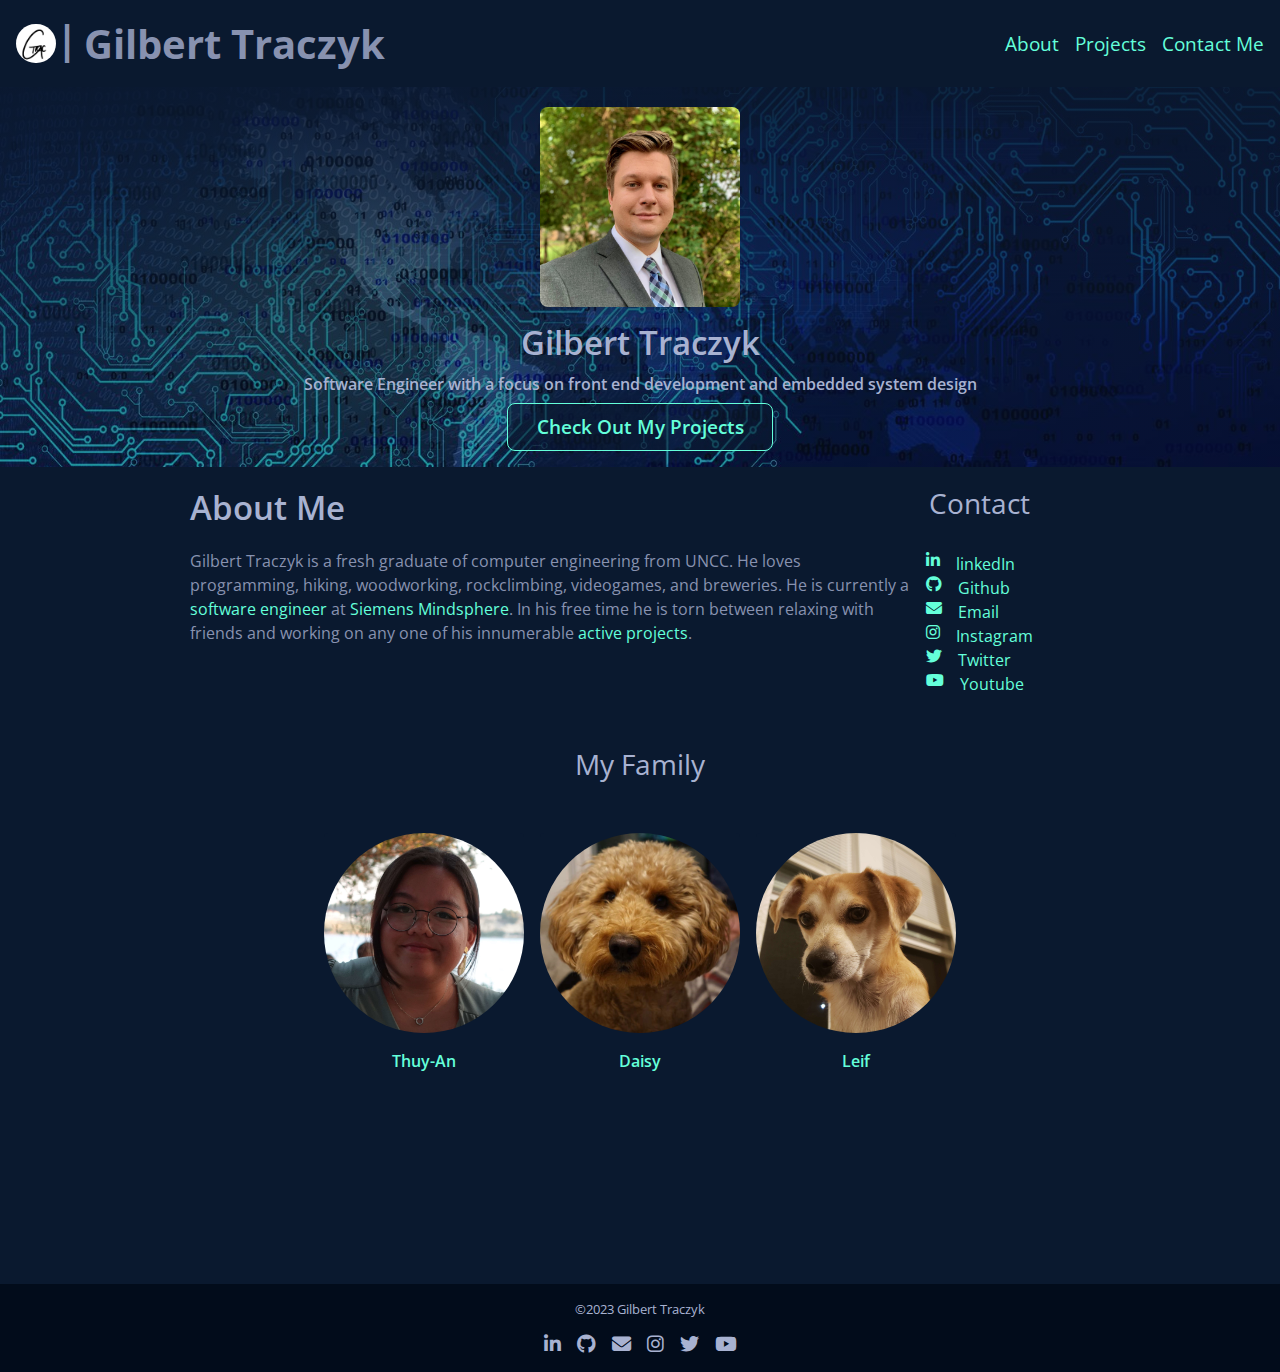
<file: index.html>
<!DOCTYPE html>
<html lang="en">

<head>
    <meta charset="UTF-8">
    <meta http-equiv="X-UA-Compatible" content="IE=edge">
    <meta name="viewport" content="width=device-width, initial-scale=1.0">
    <link rel="preconnect" href="https://fonts.googleapis.com">
    <link rel="preconnect" href="https://fonts.gstatic.com" crossorigin>
    <link href="https://fonts.googleapis.com/css2?family=Caveat&family=Open+Sans&display=swap" rel="stylesheet">
    <link rel="stylesheet" href="https://cdnjs.cloudflare.com/ajax/libs/font-awesome/6.2.1/css/all.min.css">
    <link rel="stylesheet" href="css/styles.css">
    <title>Gilbert Traczyk</title>
    <link rel="icon" href="images/favicon.png" type="image/x-icon">
</head>

<body>



    <header id="header" class="flex-row">
        <div id="logo" class="flex-row">
            <img id="header_logo" src="images/logo.png" alt="logo" height="40" width="40">
            <h1 id="logo_split">|</h1>
            <h1 id="logo_name">Gilbert Traczyk</h1>
        </div>
        <nav>
            <ul class="flex-row">
                <li><a href="#about">About</a></li>
                <li><a href="project.html">Projects</a></li>
                <li><a href="contact.html">Contact Me</a></li>
            </ul>
        </nav>
    </header>





    <main>
        <div class="hero-container flex-row">
            <section class="hero flex-column">
                <div id="main_profile">
                    <img src="images/ProfilePicture.jpg" height="200" width="200">
                </div>

                <h2>Gilbert Traczyk</h2>
                <p>Software Engineer with a focus on front end development and embedded system design</p>
                <a href="project.html">
                    <div class="cfa">Check Out My Projects</div>
                </a>
            </section>
        </div>
            <section id="about" class="flex-column">
                <div id="about_me_container" class="flex-row">
                    <div id="about_me" class="flex-column">
                        <h2>About Me</h2>
                        <p>Gilbert Traczyk is a fresh graduate of computer engineering from UNCC. He loves programming,
                            hiking, woodworking, rockclimbing, videogames, and breweries. He is currently a <a
                                href="">software engineer</a> at <a href="">Siemens Mindsphere</a>. In his free time he
                            is torn between relaxing with friends and working on any one of his innumerable <a
                                href="project.html">active projects</a>. </p>
                    </div>
                    <div id="contact" class="flex-column">
                        <h3>Contact</h3>
                        <ul class="flex-column">
                            <li><a href="https://www.linkedin.com/in/gtraczyk/" class="flex-row"><i class="fa-brands fa-linkedin-in"></i>
                                    <p>linkedIn</p>
                                </a></li>
                            <li><a href="https://github.com/GTrac" class="flex-row"><i class="fa-brands fa-github"></i>
                                    <p>Github</p>
                                </a></li>
                            <li><a href="mailto: gtraczyk@uncc.edu" class="flex-row"><i class="fa-solid fa-envelope"></i>
                                    <p>Email</p>
                                </a></li>
                            <li><a href="https://www.instagram.com/" class="flex-row"><i class="fa-brands fa-instagram"></i>
                                    <p>Instagram</p>
                                </a></li>
                            <li><a href="https://twitter.com/home" class="flex-row"><i class="fa-brands fa-twitter"></i>
                                    <p>Twitter</p>
                                </a></li>
                            <li><a href="https://www.youtube.com/watch?v=dQw4w9WgXcQ" class="flex-row"><i class="fa-brands fa-youtube"></i>
                                    <p>Youtube</p>
                                </a></li>
                        </ul>
                    </div>
                </div>
                <h3>My Family</h3>
                <div class="cards">
                    <a id="thuy_card" class="card flex-column">
                        <img src="images/thuyProfile.jpg" alt="profile" width="200" height="200">
                        <p>Thuy-An</p>
                        <h4 id="thuy_title">Thuy-An Traczyk</h4>
                        <p id="thuy_info">Thuy-An has been married to Gilbert since 2020. She is currently a senior
                            data
                            analyst at Ally bank. She is a passionate potter and gardener and one of the greatest
                            cooks the world has ever seen. </p>
                    </a>

                    <a id="daisy_card" class="card flex-column">
                        <img src="images/daisyProfile.jpg" alt="profile" width="200" height="200">
                        <p>Daisy</p>
                        <h4 id="daisy_title">Daisy-Mae</h4>
                        <p id="daisy_info">Daisy has been a happy go lucky member of the Traczky family since 2018.
                            She is a fluffy golden-doodle who never seems to get bored of playing.</p>
                    </a>

                    <a id="leif_card" class="card flex-column">
                        <img src="images/leifProfile.jpg" alt="profile" width="200" height="200">
                        <p>Leif</p>
                        <h4 id="leif_title">Leif Gilbertson</h4>
                        <p id="leif_info">Leif is the most recent addition to the family after being adopted from a
                            hoarding situation in XXXX. Leif is a chihuahua mix that wants nothing more but to be
                            held in someones lap under a blanket. </p>
                    </a>
                </div>
            </section>
    </main>
    <footer class="flex-column">
        <p class="small">&copy;2023 Gilbert Traczyk</p>
        <ul class="flex-row">        
            <li><a href="https://www.linkedin.com/in/gtraczyk/"><i class="fa-brands fa-linkedin-in"></i></a></li>
            <li><a href="https://github.com/GTrac"><i class="fa-brands fa-github"></i></a></li>
            <li><a href="mailto: gtraczyk@uncc.edu"><i class="fa-solid fa-envelope"></i></a></li>
            <li><a href="https://www.instagram.com/"><i class="fa-brands fa-instagram"></i></a></li>
            <li><a href="https://twitter.com/home"><i class="fa-brands fa-twitter"></i></a></li>
            <li><a href="https://www.youtube.com/watch?v=dQw4w9WgXcQ"><i class="fa-brands fa-youtube"></i></a></li>
        </ul>
    </footer>
</body>

</html>
</file>
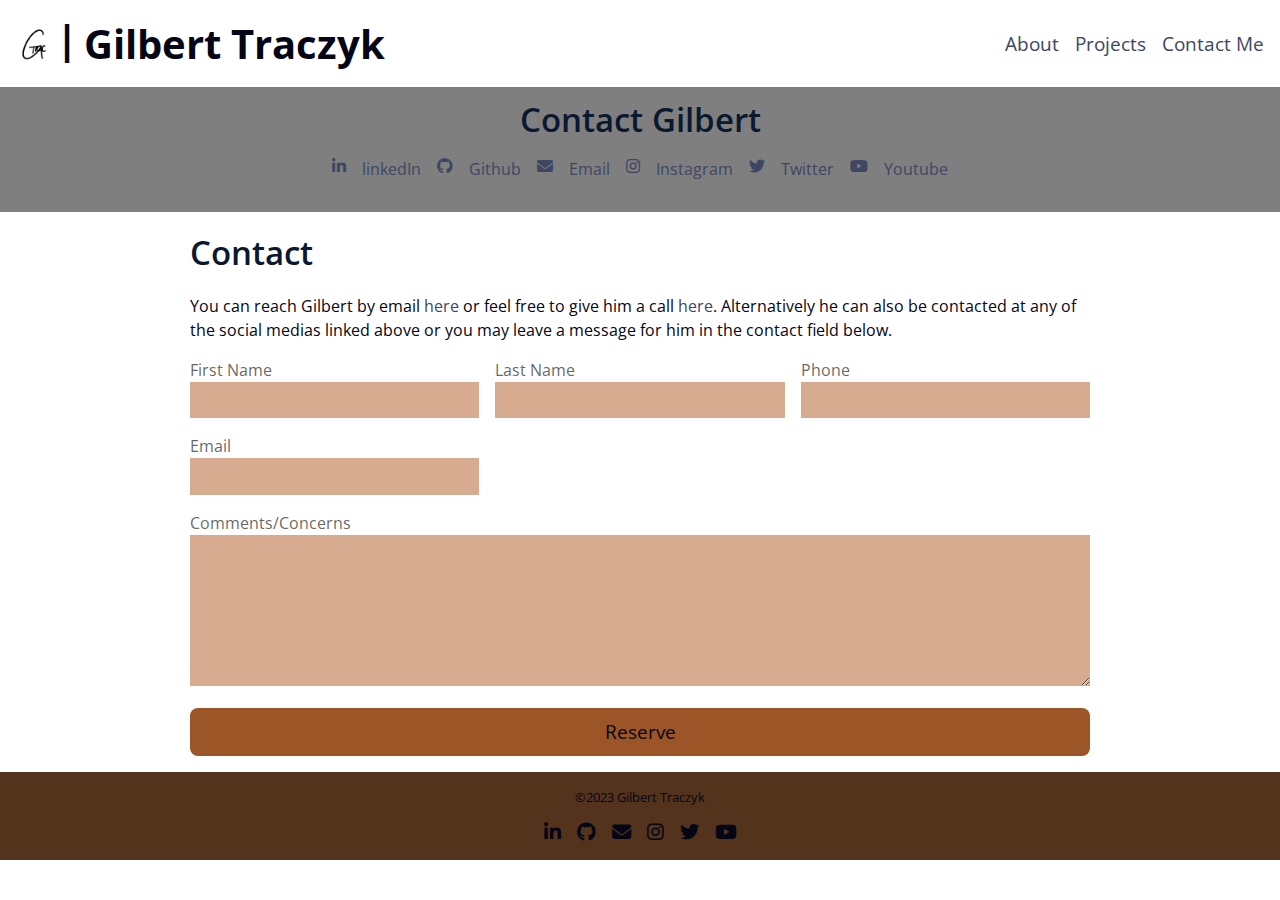
<file: contact.html>
<!DOCTYPE html>
<html lang="en">

<head>
    <meta charset="UTF-8">
    <meta http-equiv="X-UA-Compatible" content="IE=edge">
    <meta name="viewport" content="width=device-width, initial-scale=1.0">
    <link rel="preconnect" href="https://fonts.googleapis.com">
    <link rel="preconnect" href="https://fonts.gstatic.com" crossorigin>
    <link href="https://fonts.googleapis.com/css2?family=Caveat&family=Open+Sans&display=swap" rel="stylesheet">
    <link rel="stylesheet" href="https://cdnjs.cloudflare.com/ajax/libs/font-awesome/6.2.1/css/all.min.css">
    <link rel="stylesheet" href="css/contactStyles.css">
    <title>Gilbert Traczyk</title>
    <link rel="icon" href="images/favicon.png" type="image/x-icon">
</head>

<body>
    <header id="header" class="flex-row">
        <div id="logo" class="flex-row">
            <img id="header_logo" src="images/logo.png" alt="logo" height="40" width="40">
            <h1 id="logo_split">|</h1>
            <h1 id="logo_name">Gilbert Traczyk</h1>
        </div>
        <nav>
            <ul class="flex-row">
                <li><a href="index.html">About</a></li>
                <li><a href="project.html">Projects</a></li>
                <li><a href="#contact">Contact Me</a></li>
            </ul>
        </nav>
    </header>
    <main>
        <div class="hero-container flex-row">
            <section class="hero flex-column">
                <h2>Contact Gilbert</h2>
                <ul class="flex-row">
                    <li><a href="https://www.linkedin.com/in/gtraczyk/" class="flex-row"><i class="fa-brands fa-linkedin-in"></i>
                            <p>linkedIn</p>
                        </a></li>
                    <li><a href="https://github.com/GTrac" class="flex-row"><i class="fa-brands fa-github"></i>
                            <p>Github</p>
                        </a></li>
                    <li><a href="mailto: gtraczyk@uncc.edu" class="flex-row"><i class="fa-solid fa-envelope"></i>
                            <p>Email</p>
                        </a></li>
                    <li><a href="https://www.instagram.com/" class="flex-row"><i class="fa-brands fa-instagram"></i>
                            <p>Instagram</p>
                        </a></li>
                    <li><a href="https://twitter.com/home" class="flex-row"><i class="fa-brands fa-twitter"></i>
                            <p>Twitter</p>
                        </a></li>
                    <li><a href="https://www.youtube.com/watch?v=dQw4w9WgXcQ" class="flex-row"><i class="fa-brands fa-youtube"></i>
                            <p>Youtube</p>
                        </a></li>
                </ul>
            </section>
        </div>
        <div class="flex-column content-wrapper">
            <section id="contact" class="flex-column">
                <h2>Contact</h2>
                <p>You can reach Gilbert by email <a href="mailto: gtraczyk@uncc.edu">here</a> or feel free to give him a call <a href="tel: 248-434-5508">here</a>. Alternatively he can also be contacted at any of the social medias linked above or you may leave a message for him in the contact field below. </p>
                <form>
                    <div>
                        <label for="first-name">First Name</label>
                        <input type="text" id="first-name" required>
                    </div>

                    <div>
                        <label for="last-name">Last Name</label>
                        <input type="text" id="last-name" required>
                    </div>

                    <div>
                        <label for="phone">Phone</label>
                        <input type="tel" id="phone">
                    </div>
                    <div>
                        <label for="email">Email</label>
                        <input type="email" name="email" id="email">
                    </div>
                    <div class="span">
                        <label for="request">Comments/Concerns</label>
                        <textarea id="request" cols="20" rows="5" required></textarea>
                    </div>
                    <div class="span"><input type="submit" value="Reserve"></div>
                </form>
            </section>
        </div>
    </main>
    <footer class="flex-column">
        <p class="small">&copy;2023 Gilbert Traczyk</p>
        <ul class="flex-row">        
            <li><a href="https://www.linkedin.com/in/gtraczyk/"><i class="fa-brands fa-linkedin-in"></i></a></li>
            <li><a href="https://github.com/GTrac"><i class="fa-brands fa-github"></i></a></li>
            <li><a href="mailto: gtraczyk@uncc.edu"><i class="fa-solid fa-envelope"></i></a></li>
            <li><a href="https://www.instagram.com/"><i class="fa-brands fa-instagram"></i></a></li>
            <li><a href="https://twitter.com/home"><i class="fa-brands fa-twitter"></i></a></li>
            <li><a href="https://www.youtube.com/watch?v=dQw4w9WgXcQ"><i class="fa-brands fa-youtube"></i></a></li>
        </ul>
    </footer>
</body>

</html>
</file>
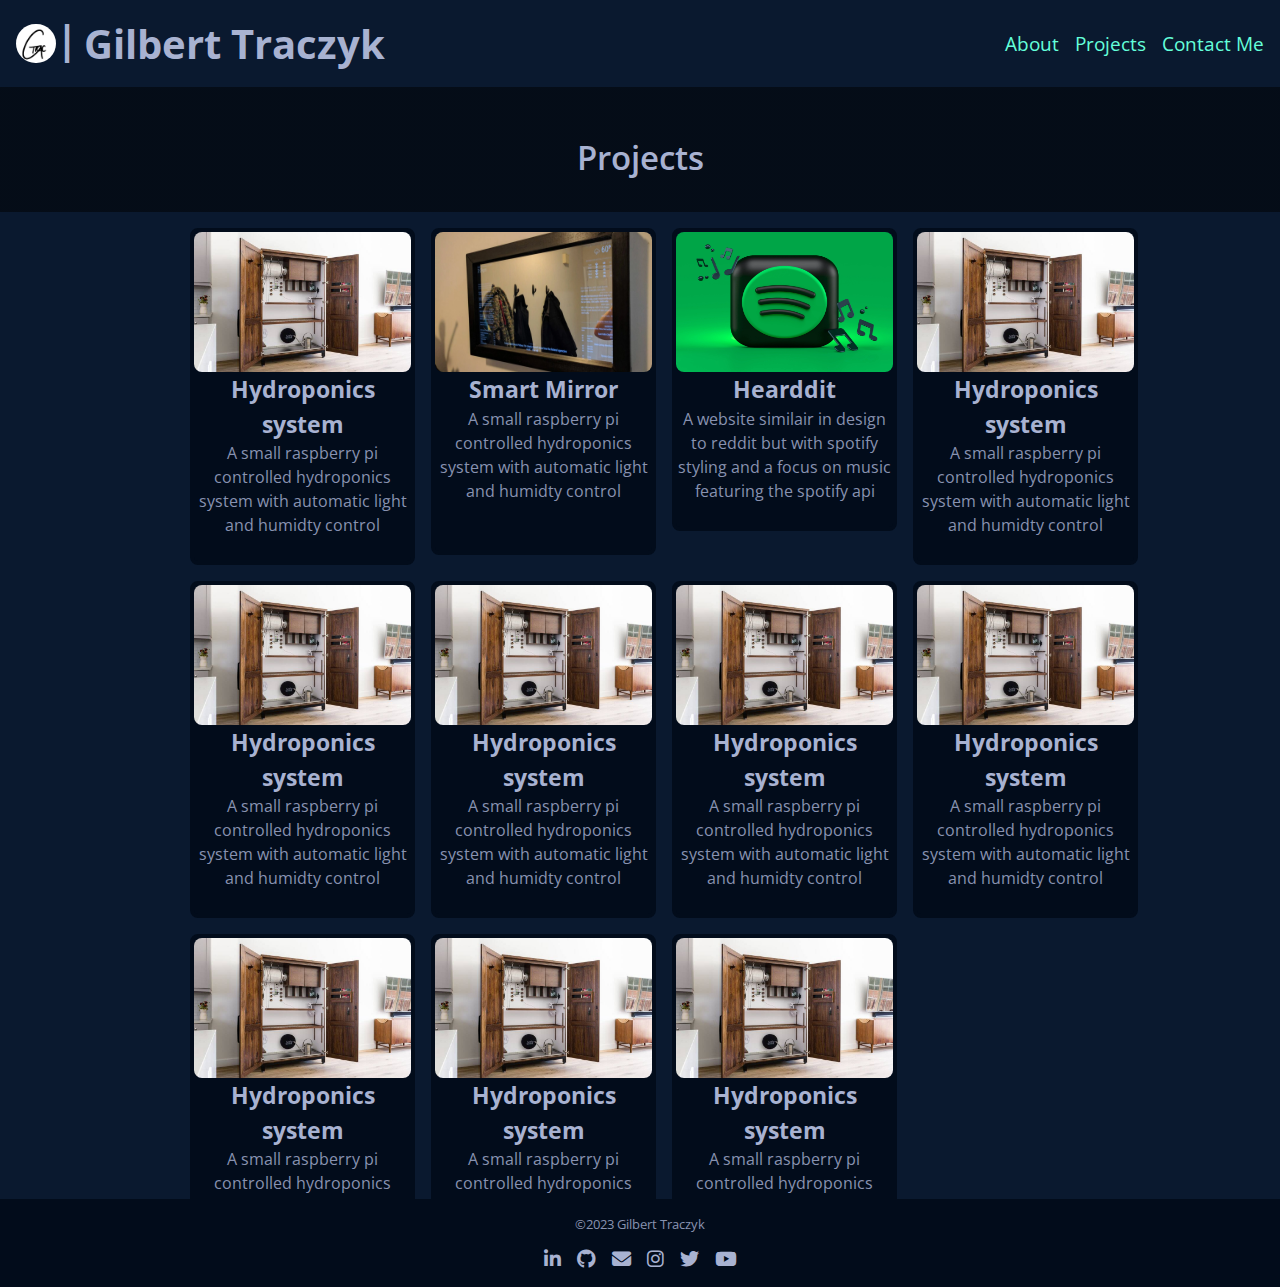
<file: project.html>
<!DOCTYPE html>
<html lang="en">

<head>
    <meta charset="UTF-8">
    <meta http-equiv="X-UA-Compatible" content="IE=edge">
    <meta name="viewport" content="width=device-width, initial-scale=1.0">
    <link rel="preconnect" href="https://fonts.googleapis.com">
    <link rel="preconnect" href="https://fonts.gstatic.com" crossorigin>
    <link href="https://fonts.googleapis.com/css2?family=Caveat&family=Open+Sans&display=swap" rel="stylesheet">
    <link rel="stylesheet" href="https://cdnjs.cloudflare.com/ajax/libs/font-awesome/6.2.1/css/all.min.css">
    <link rel="stylesheet" href="css/projectStyles.css">
    <title>Gilbert Traczyk</title>
    <link rel="icon" href="images/favicon.png" type="image/x-icon">
</head>

<body>
    <header id="header" class="flex-row">
        <div id="logo" class="flex-row">
            <img id="header_logo" src="images/logo.png" alt="logo" height="40" width="40">
            <h1 id="logo_split">|</h1>
            <h1 id="logo_name">Gilbert Traczyk</h1>
        </div>
        <nav>
            <ul class="flex-row">
                <li><a href="index.html">About</a></li>
                <li><a href="#project">Projects</a></li>
                <li><a href="contact.html">Contact Me</a></li>
            </ul>
        </nav>
    </header>
    <main>
        <div class="hero-container flex-row">
            <section class="hero flex-column">
                <h2>Projects</h2>
            </section>
        </div>
        <div class="content-wrapper" id="project_container">
            <div class="project-card">
                <img src="images/hydro.jpg">
                <h4>Hydroponics system</h4>
                <p class="desc">A small raspberry pi controlled hydroponics system with automatic light and humidty control</p>
                <p class="tech">Raspberry Pi, C++, Python</p>
            </div>
            <div class="project-card">
                <img src="images/mirror.webp">
                <h4>Smart Mirror</h4>
                <p class="desc">A small raspberry pi controlled hydroponics system with automatic light and humidty control</p>
                <p class="tech">Raspberry Pi, Python, js, node</p>
            </div>
            <div class="project-card">
                <img src="images/hearddit.webp">
                <h4>Hearddit</h4>
                <p class="desc">A website similair in design to reddit but with spotify styling and a focus on music featuring the spotify api</p>
                <p class="tech">flask, Python, css, bootstrap</p>
            </div>
            <div class="project-card">
                <img src="images/hydro.jpg">
                <h4>Hydroponics system</h4>
                <p class="desc">A small raspberry pi controlled hydroponics system with automatic light and humidty control</p>
                <p class="tech">Raspberry Pi, C++, Python</p>
            </div>
            <div class="project-card">
                <img src="images/hydro.jpg">
                <h4>Hydroponics system</h4>
                <p class="desc">A small raspberry pi controlled hydroponics system with automatic light and humidty control</p>
                <p class="tech">Raspberry Pi, C++, Python</p>
            </div>
            <div class="project-card">
                <img src="images/hydro.jpg">
                <h4>Hydroponics system</h4>
                <p class="desc">A small raspberry pi controlled hydroponics system with automatic light and humidty control</p>
                <p class="tech">Raspberry Pi, C++, Python</p>
            </div>
            <div class="project-card">
                <img src="images/hydro.jpg">
                <h4>Hydroponics system</h4>
                <p class="desc">A small raspberry pi controlled hydroponics system with automatic light and humidty control</p>
                <p class="tech">Raspberry Pi, C++, Python</p>
            </div>
            <div class="project-card">
                <img src="images/hydro.jpg">
                <h4>Hydroponics system</h4>
                <p class="desc">A small raspberry pi controlled hydroponics system with automatic light and humidty control</p>
                <p class="tech">Raspberry Pi, C++, Python</p>
            </div>
            <div class="project-card">
                <img src="images/hydro.jpg">
                <h4>Hydroponics system</h4>
                <p class="desc">A small raspberry pi controlled hydroponics system with automatic light and humidty control</p>
                <p class="tech">Raspberry Pi, C++, Python</p>
            </div>
            <div class="project-card">
                <img src="images/hydro.jpg">
                <h4>Hydroponics system</h4>
                <p class="desc">A small raspberry pi controlled hydroponics system with automatic light and humidty control</p>
                <p class="tech">Raspberry Pi, C++, Python</p>
            </div>
            <div class="project-card">
                <img src="images/hydro.jpg">
                <h4>Hydroponics system</h4>
                <p class="desc">A small raspberry pi controlled hydroponics system with automatic light and humidty control</p>
                <p class="tech">Raspberry Pi, C++, Python</p>
            </div>
        </div>

    </main>
    <footer class="flex-column">
        <p class="small">&copy;2023 Gilbert Traczyk</p>
        <ul class="flex-row">
            <li><a href="https://www.linkedin.com/in/gtraczyk/"><i class="fa-brands fa-linkedin-in"></i></a></li>
            <li><a href="https://github.com/GTrac"><i class="fa-brands fa-github"></i></a></li>
            <li><a href="mailto: gtraczyk@uncc.edu"><i class="fa-solid fa-envelope"></i></a></li>
            <li><a href="https://www.instagram.com/"><i class="fa-brands fa-instagram"></i></a></li>
            <li><a href="https://twitter.com/home"><i class="fa-brands fa-twitter"></i></a></li>
            <li><a href="https://www.youtube.com/watch?v=dQw4w9WgXcQ"><i class="fa-brands fa-youtube"></i></a></li>
        </ul>
    </footer>
</body>

</html>
</file>
<file: css/styles.css>
/*CSS Variables*/
:root {
    --white_color: #ffffff;
    --black_color: #040615;
    --link_highlight: #48badc;
    --link_color: #0b1a47;
    --dark_gray: #3e4664;
    --light_gray: #76859c;
    --navy: #0a192f;
    --primary-color: #9c5526;
    --secondary-color: #54331d;
    --black75: hsla(24, 4%, 20%, 0.75);
    --black50: hsla(24, 4%, 20%, 0.5);
    --primary75: hsla(24, 49%, 22%, 0.75);
    --secondary75: hsl(24, 49%, 22%, 0.75);
    --fs-h1: 2.488rem;
    --fs-h2: 2.074rem;
    --fs-h3: 1.728rem;
    --fs-h4: 1.44rem;
    --fs-h5: 1.2rem;
    --fs-h6: 1rem;
    --fs-small: 0.83rem;

    --dark-navy: #020c1b;
    --navy: #0a192f;
    --light-navy: #112240;
    --lightest-navy: #233554;
    --navy-shadow: rgba(2, 12, 27, 0.7);
    --dark-slate: #495670;
    --slate: #8892b0;
    --light-slate: #a8b2d1;
    --lightest-slate: #ccd6f6;
    --white: #e6f1ff;
    --green: #64ffda;
    --green-tint: rgba(100, 255, 218, 0.1);
    --pink: #f57dff;
    --blue: #57cbff;
}

/*Global Styles*/
* {
    margin: 0;
    padding: 0;
    box-sizing: border-box;
    font-family: 'Open Sans', sans-serif;
}

.flex-row {
    display: flex;
    flex-wrap: wrap;
    gap: 1rem;
}

.flex-column {
    display: flex;
    flex-flow: column;
    gap: 1rem;
}

h1 {
    font-size: var(--fs-h1);
}

h2 {
    color: var(--light-slate);
    font-weight: 600;
    font-size: var(--fs-h2);
}

h3 {
    font-size: var(--fs-h3);
    font-weight: 400;
    color: var(--light-slate);
}

h4 {
    font-size: var(--fs-h4);
    color: var(--light-slate);

}

.small {
    font-size: var(--fs-small);
    color: var(--light-slate);
}

ul {
    list-style-type: none;
}

a {
    text-decoration: none;
    color: var(--green);
}

a:hover {
    color: var(--green-tint);
}

a:active {
    color: var(--green-tint)

}

body {
    background-color: var(--navy);
    font-family: 'Raleway', sans-serif;
    color: var(--slate);
    margin:0;
    padding:0;
}

html {
    position: relative;
    min-height: 100%;
}

/*Header*/
header {

    width:100%;
}
header img {
    height: 44px;
    width: auto;

}

#logo {
    align-items: center;
}

#header div {
    gap: 0
}

#logo_name {
    position: relative;

}

#logo_split {
    position: relative;
    top: -5px;
    padding-right: 6px;
}

#header_logo {
    width: var(--fs-h1);
    height: var(--fs-h1);
    border-radius: 50%;
}

header {
    background-color: var(--navy);
    padding: 1rem;
    justify-content: space-between;
    align-items: center;
}

header a {
    font-size: var(--fs-h5);
}
main {
}
/*Hero section*/
.hero-container {
    height: auto;
    min-height: 380px;
    background-image: linear-gradient( rgba(10, 25, 47, 0.9), rgba(10, 25, 47, 0.4)), url(../images/hero.jpg);
    background-repeat: no-repeat;
    background-size: cover;
    background-position: center;
    justify-content: center;
    align-items: last baseline;
}

.hero {
    width: 90%;
    justify-content: flex-end;
    align-items: center;
    color: var(--light-slate);
    gap: .5rem;
    padding-bottom: 1rem;
    font-weight: 600;
}

#main_profile img {
    border-radius: 8px;
}

.cfa {
    padding: 0.5em 1.5em 0.5em 1.5em;
    border: 1px solid var(--green);
    border-radius: 8px;
    color: var(--green);
    font-size: var(--fs-h5);
    font-weight: 600;
    background: linear-gradient( rgba(10, 25, 47, 0.6), rgba(10, 25, 47, 0.6));
}

.cfa:hover {
    color: var(--green);
    background-color: var(--navy);
    border: 1px solid var(--green-tint);
}

/*Content wrapper*/
.content-wrapper {
    width: 90%;
    max-width: 900px;
    margin-left: auto;
    margin-right: auto;
    line-height: 1.5;
    padding: 1rem 0 1rem 0;
    height: 50px;
}

/*About section*/
#about {
    align-items: center;
    gap: 3rem;
    width: 90%;
    max-width: 900px;
    margin-left: auto;
    margin-right: auto;
    line-height: 1.5;
    padding: 1rem 0 1rem 0;
}

#about_me {
    max-width: 80%;
}

#about_me h2 {
    align-self: flex-start;
}

#contact {
    align-items: center;
    gap: 1.7rem;
}

#contact ul {
    gap: 0;
}


.card {
    background-color: var(--navy);
    align-items: center;
    border-radius: 4px;
}

.card img {
    display: block;
    width: 100%;
    height: auto;
    border-radius: 50%;
}

.card p {
    font-weight: 600;
}

.cards {
    width: 100%;
    display: grid;
    grid-template-columns: repeat(auto-fit, 200px);
    justify-content: center;
    gap: 1rem;
}

#thuy_card {
    visibility: visible;
}

#thuy_title,
#thuy_info {
    visibility: collapse;
}

#thuy_card:hover #thuy_title {
    visibility: visible;
}

#thuy_card:hover #thuy_info {
    visibility: visible;
    color: var(--slate);
    font-weight: 100;
}

#daisy_card {
    visibility: visible;
}

#daisy_title,
#daisy_info {
    visibility: collapse;
}

#daisy_card:hover #daisy_title {
    visibility: visible;
}

#daisy_card:hover #daisy_info {
    visibility: visible;
    color: var(--slate);
    font-weight: 100;
}

#leif_card {
    visibility: visible;
}

#leif_title,
#leif_info {
    visibility: collapse;
}

#leif_card:hover #leif_title {
    visibility: visible;
}

#leif_card:hover #leif_info {
    visibility: visible;
    color: var(--slate);
    font-weight: 100;
}

.address {
    display: grid;
    grid-template-columns: auto 1fr;
    gap: 0.2rem;
}

.second-column {
    grid-column: 2;
}

.hours-container {
    display: grid;
    grid-template-columns: auto max-content;
    gap: 1rem;
    align-content: center;
}

/*Reservation section*/
input,
textarea,
select {
    font: inherit;
    font-size: var(--fs-h5);
    color: var(--black-color);
    background-color: #d6ab8f;
    border: none;
    width: 100%;
    padding: 0.2em;
}

select {
    padding: 0.4em 0.2em;
}

label {
    color: var(--black75);
}

input[type="submit"] {
    background-color: var(--primary-color);
    color: var(--white-color);
    padding: 0.5em 0;
    border-radius: 8px;
    cursor: pointer;
}

input[type="submit"]:hover {
    background-color: var(--secondary-color);
}

form {
    display: grid;
    grid-template-columns: repeat(auto-fit, minmax(280px, 1fr));
    gap: 1rem;
}

.span {
    grid-column: 1/-1;
}

/*Footer*/

footer {
    background-color: var(--dark-navy);
    color: var(--light-slate);
    margin-top: auto;
    align-items: center;
    position: absolute;
    left: 0;
    bottom: 0;
    width: 100%;
    overflow: hidden;
    padding:1rem;
}


footer a {
    color: var(--white-color);
}

footer ul i {
    font-size: var(--fs-h5);
}

.top {
    padding: 1em 1.5em;
    background-color: var(--black50);
    color: var(--white-color);
    font-weight: 700;

    right: 0;
}



/*Responsive Design*/
@media screen and (max-width: 720px) {

    /*Header for phones*/
    header {
        flex-flow: column;
    }

    header div {
        flex-flow: row;
        align-items: end;
        position: relative;
        left: -5px;
    }

    #header_logo {
        position: relative;
        top: -2px;
    }

    #logo_name,
    #logo_split {
        font-size: var(--fs-h3);
    }

    /*About for phones*/
    #about {
        align-items: center;
        gap: 3rem;
    }

    #about_me_container {
        flex-flow: column;
    }

    #about_me {
        max-width: 100%;
        padding: 0 1rem;
        text-align: center;
    }

    #about_me h2 {
        align-self: center;
    }

    #contact ul p {
        visibility: collapse;
    }

    #contact a {
        flex: initial auto auto;
        width: 20px;
        height: 20px;
        justify-content: center;
        align-items: center;
    }

    #contact ul {
        flex-flow: row;
        gap: 1rem;
    }

    .cards {
        width: 100%;
        min-height: 200;
        display: grid;
        grid-template-columns: repeat(auto-fit, 200px);
        justify-content: center;
        gap: 1rem;
    }

    #leif_info,
    #daisy_info,
    #thuy_info {
        text-align: center;
    }
}
</file>
<file: css/contactStyles.css>
/*CSS Variables*/
:root {
     --white_color: #ffffff;
    --black_color: #040615;
    --link_highlight: #48badc;
    --link_color: #0b1a47;
    --dark_gray: #3e4664;
    --light_gray: #76859c;
    --navy: #0a192f;
    --primary-color: #9c5526;
    --secondary-color: #54331d;
    --black75: hsla(24, 4%, 20%, 0.75);
    --black50: hsla(24, 4%, 20%, 0.5);
    --primary75: hsla(24, 49%, 22%, 0.75);
    --secondary75: hsl(24, 49%, 22%, 0.75);
    --fs-h1: 2.488rem;
    --fs-h2: 2.074rem;
    --fs-h3: 1.728rem;
    --fs-h4: 1.44rem;
    --fs-h5: 1.2rem;
    --fs-h6: 1rem;
    --fs-small: 0.83rem;
  }
  
/*Global Styles*/
* {
    margin: 0;
    padding: 0;
    box-sizing: border-box;
    font-family: 'Open Sans', sans-serif;
}

.flex-row {
    display: flex;
    flex-wrap: wrap;
    gap: 1rem;
}

.flex-column {
    display: flex;
    flex-flow: column;
    gap: 1rem;
}

h1 {
    font-size: var(--fs-h1);
}
  
h2 {
    color: var(--navy);
    font-weight: 600;
    font-size:var(--fs-h2);
}

h3 {
    font-size: var(--fs-h3);
    font-weight: 400;
    color: var(--secondary75);
}

h4 {
    font-size: var(--fs-h4);

}

.small {
    font-size: var(--fs-small);
}

ul {
    list-style-type: none;
}

a {
    text-decoration: none;
    color: var(--dark_gray);
}

a:hover {
    color: var(--link_highlight)
}

a:active {
    color: var(--link_color)
}

body {
    background-color: var(--white-color);
    font-family: 'Raleway', sans-serif;
    color: var(--black_color);
}


/*Header*/
header img {
    height: 44px;
    width: auto;
}

#logo {
    align-items: center;
}

#header div {
    gap: 0
}

#logo_name {
    position: relative;

}

#logo_split {
    position: relative;
    top: -5px;
    padding-right:6px;
}

#header_logo {
    width: var(--fs-h1);
    height: var(--fs-h1);
}

header {
    background-color: var(--white-color);
    padding: 1rem;
    justify-content: space-between;
    align-items: center;
}

header a {
    font-size: var(--fs-h5);
}

header a:hover, a:active {
    color: var(--link_highlight);
}

/*Hero section*/
.hero-container {
    height: 10vh;
    min-height: 125px;
    background-image: linear-gradient(rgba(0,0,0,0.5),rgba(0,0,0,0.5));/*,url(../images/hero.jpg);*/
    background-repeat: no-repeat;
    background-size: cover;
    background-position: center;
    justify-content: center;
    align-items: last baseline;
}
.hero {
    width: 90%;
    justify-content: center;
    align-items: center;
    color: var(--white_color);
    gap: 1rem;
    padding-bottom: 2rem;
}

.cfa {
    padding: 0.5em 1.5em 0.5em 1.5em;
    background-color: var(--link_color);
    border-radius: 4px;
    color: var(--white_color);
    font-size: var(--fs-h5);
    font-weight: 600;
}

.cfa:hover {
    color: var(--link_highlight);
}
/*Content wrapper*/
.content-wrapper {
    width: 90%;
    max-width: 900px;
    margin-left: auto;
    margin-right: auto;
    line-height: 1.5;
    padding: 1rem 0 1rem 0;
}

/*Contact Page*/
input,
textarea,
select {
    font: inherit;
    font-size: var(--fs-h5);
    color: var(--black-color);
    background-color: #d6ab8f;
    border: none;
    width: 100%;
    padding: 0.2em;
}

select {
    padding: 0.4em 0.2em;
}
label {
  color: var(--black75);
}

input[type="submit"] {
    background-color: var(--primary-color);
    color: var(--white-color);
    padding: 0.5em 0;
    border-radius: 8px; 
    cursor: pointer;
}

input[type="submit"]:hover {
    background-color: var(--secondary-color);
}

form {
    display: grid;
    grid-template-columns: repeat(auto-fit, minmax(280px, 1fr));
    gap: 1rem;
}

.span {
    grid-column: 1/-1;
}

/*Footer*/

footer {
    background-color: var(--secondary-color);
    color: var(--white-color);
    padding: 1rem;
    align-items: center;
    padding: 1rem;
}


footer a {
    color: var(--white-color);
}

footer ul i {
    font-size: var(--fs-h5);
}

.top {
    padding: 1em 1.5em;
    background-color: var(--black50);
    color: var(--white-color);
    font-weight: 700;
    position:fixed;
    bottom: 0;
    right:0;
}



/*Responsive Design*/
@media screen and (max-width: 700px){
/*Header for phones*/
    header {
        flex-flow: column;
    }

    header div {
        flex-flow: row;
        align-items: end;
        position:relative;
        left:-5px;
    }

    #header_logo {
        position: relative;
        top: -2px;
    }
    #logo_name, #logo_split {
        font-size: var(--fs-h3);
    }
    
/*hero for phones*/

    .hero-container {
        height: min-content;
        min-height: min-content;
    }

    .hero {
       padding-bottom:.5rem;
    }

    .hero ul p {
        visibility: collapse;
    }

    .hero a{
        flex: initial auto auto;
        width: 20px;
        height: 20px;
        justify-content: center;
        align-items: center;
    }
    
}
</file>
<file: css/projectStyles.css>
/*CSS Variables*/
:root {
    --white_color: #ffffff;
    --black_color: #040615;
    --link_highlight: #48badc;
    --link_color: #0b1a47;
    --dark_gray: #3e4664;
    --light_gray: #76859c;
    --navy: #0a192f;
    --primary-color: #9c5526;
    --secondary-color: #54331d;
    --black75: hsla(24, 4%, 20%, 0.75);
    --black50: hsla(24, 4%, 20%, 0.5);
    --primary75: hsla(24, 49%, 22%, 0.75);
    --secondary75: hsl(24, 49%, 22%, 0.75);
    --fs-h1: 2.488rem;
    --fs-h2: 2.074rem;
    --fs-h3: 1.728rem;
    --fs-h4: 1.44rem;
    --fs-h5: 1.2rem;
    --fs-h6: 1rem;
    --fs-small: 0.83rem;

    --dark-navy: #020c1b;
    --navy: #0a192f;
    --light-navy: #112240;
    --lightest-navy: #233554;
    --navy-shadow: rgba(2, 12, 27, 0.7);
    --dark-slate: #495670;
    --slate: #8892b0;
    --light-slate: #a8b2d1;
    --lightest-slate: #ccd6f6;
    --white: #e6f1ff;
    --green: #64ffda;
    --green-tint: rgba(100, 255, 218, 0.1);
    --pink: #f57dff;
    --blue: #57cbff;
}

/*Global Styles*/
* {
    margin: 0;
    padding: 0;
    box-sizing: border-box;
    font-family: 'Open Sans', sans-serif;
}

.flex-row {
    display: flex;
    flex-wrap: wrap;
    gap: 1rem;
}

.flex-column {
    display: flex;
    flex-flow: column;
    gap: 1rem;
}

h1 {
    font-size: var(--fs-h1);
    color: var(--light-slate);
}

h2 {
    color: var(--light-slate);
    font-weight: 600;
    font-size: var(--fs-h2);
}

h3 {
    font-size: var(--fs-h3);
    font-weight: 400;
    color: var(--light-slate);
}

h4 {
    font-size: var(--fs-h4);
    color: var(--light-slate);
}

.small {
    font-size: var(--fs-small);
}

p {
    color: var(--slate);
}

ul {
    list-style-type: none;
}

a {
    text-decoration: none;
    color: var(--green);
}

a:hover {
    color: var(--green-tint)
}

a:active {
    color: var(--green-tint)
}

body {
    background-color: var(--navy);
    font-family: 'Raleway', sans-serif;
    color: var(--black_color);
    display: flex;
    flex-flow: column;
}

html {
    position: relative;
    min-height: 100%;
}


/*Header*/
header img {
    height: 44px;
    width: auto;
}

#logo {
    align-items: center;
}

#header div {
    gap: 0
}

#logo_name {
    position: relative;

}

#logo_split {
    position: relative;
    top: -5px;
    padding-right: 6px;
}

#header_logo {
    width: var(--fs-h1);
    height: var(--fs-h1);
    border-radius: 50%;
}

header {
    background-color: var(--white-color);
    padding: 1rem;
    justify-content: space-between;
    align-items: center;
}

header a {
    font-size: var(--fs-h5);
}


/*Hero section*/
.hero-container {
    height: 8vh;
    min-height: 125px;
    background-image: linear-gradient(rgba(0, 0, 0, 0.5), rgba(0, 0, 0, 0.5));
    /*,url(../images/hero.jpg);*/
    background-repeat: no-repeat;
    background-size: cover;
    background-position: center;
    justify-content: center;
    align-items: last baseline;
}

.hero {
    width: 90%;
    justify-content: center;
    align-items: center;
    color: var(--white_color);
    gap: 1rem;
    padding-bottom: 2rem;
}

.cfa {
    padding: 0.5em 1.5em 0.5em 1.5em;
    background-color: var(--link_color);
    border-radius: 4px;
    color: var(--white_color);
    font-size: var(--fs-h5);
    font-weight: 600;
}

.cfa:hover {
    color: var(--link_highlight);
}

/*Content wrapper*/
.content-wrapper {
    width: 90%;
    max-width: 900px;
    margin-left: auto;
    margin-right: auto;
    line-height: 1.5;
    padding: 1rem 0 1rem 0;
    display: grid;
    grid-template-columns: repeat(4, 25%);
    gap: 1rem;
}

/*Projects*/
#project_container {

}

.project-card {
    text-align: center;
    height: fit-content;
    display: flex;
    flex-flow: column;
    justify-content: end;
    border: 4px solid var(--dark-navy);
    border-radius: 8px;
    background-color: var(--dark-navy);
}

.project-card .desc {
    visibility: visible;
}

.project-card .tech {
    visibility: collapse;
}

.project-card:hover .tech {
    visibility: visible;
}

.project-card:hover .desc {
    visibility: collapse;
}

.project-card img {
    border-radius: 8px;
    height: 140px;
}

/*Footer*/

footer {
    background-color: var(--dark-navy);
    color: var(--light-slate);
    margin-top: auto;
    align-items: center;
    position: absolute;
    left: 0;
    bottom: 0;
    width: 100%;
    overflow: hidden;
    padding: 1rem;
}


footer a {
    color: var(--white-color);
}

footer ul i {
    font-size: var(--fs-h5);
}

main {
    min-height: 750px;
}

/*Responsive Design*/
@media screen and (max-width: 700px) {

    /*Header for phones*/
    header {
        flex-flow: column;
    }

    header div {
        flex-flow: row;
        align-items: end;
        position: relative;
        left: -5px;
    }

    #header_logo {
        position: relative;
        top: -2px;
    }

    #logo_name,
    #logo_split {
        font-size: var(--fs-h3);
    }

    /*hero for phones*/

    .hero-container {
        height: min-content;
        min-height: min-content;
    }

    .hero {
        padding-bottom: .5rem;
    }

    .hero ul p {
        visibility: collapse;
    }

    .hero a {
        flex: initial auto auto;
        width: 20px;
        height: 20px;
        justify-content: center;
        align-items: center;
    }

}
</file>
